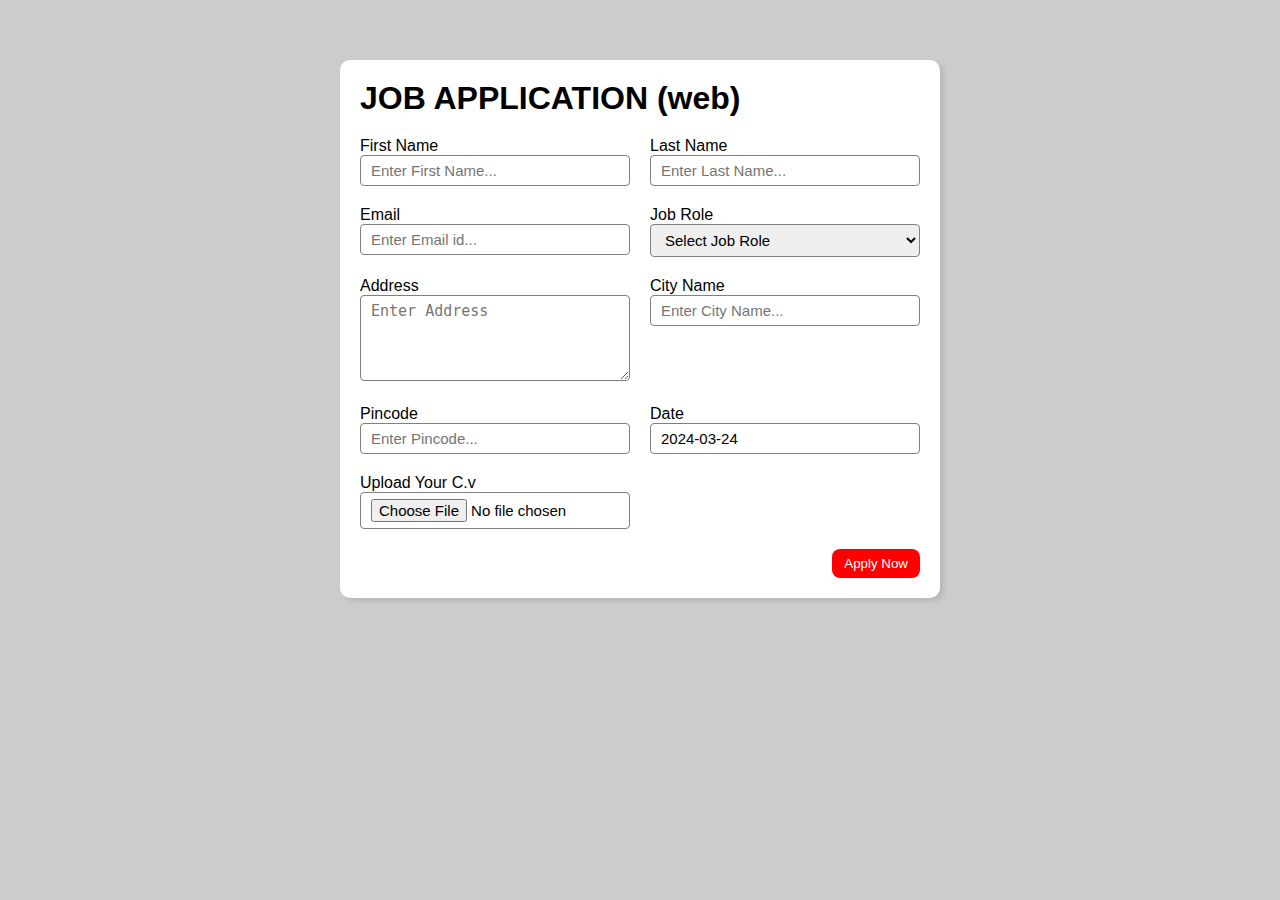
<file: project 2/index.html>
<!DOCTYPE html>
<html lang="en">
<head>
    <meta charset="UTF-8">
    <meta name="viewport" content="width=device-width, initial-scale=1.0">
    <link rel="stylesheet" href="style.css">
    <title>Job Application Form</title>
</head>
<body>
  <div class="container"></div>
  <div class="apply_box">
    <h1>JOB APPLICATION
        <span class="title _small">(web)</span>
    </h1>
    <form action="">
        <div class="form_container">
            <div class="form_control">
                <label for="First_Name">First Name</label>
                <input id="First_Name" name="First_Name" placeholder="Enter First Name...">
            </div>
            <div class="form_control">
                <label for="Last_Name">Last Name</label>
                <input id="Last_Name" name="Last_Name" placeholder="Enter Last Name...">
            </div>
            <div class="form_control">
                <label for="Email">Email</label>
                <input type="email" id="Email" name="Email" placeholder="Enter Email id...">
            </div>
            <div class="form_control">
                <label for="job_role">Job Role</label>
                <select id="job_role" name="job_role">
                    <option value="">Select Job Role</option>
                    <option value="Fronted">Fronted Developer</option>
                    <option value="backened">Backened Developer</option>
                    <option value="full_stack">Full Stack Developer</option>
                    <option value="ui/ux">UI UX Designer</option>
                </select>
            </div>
            <div class="textarea_control">
                <label for="Address">Address</label>
                <textarea name="Address" id="Address" cols="50" rows="4" placeholder="Enter Address"></textarea>
            </div>
            <div class="form_control">
                <label for="City_Name">City Name</label>
                <input id="City_Name" name="City_Name" placeholder="Enter City Name...">
            </div>
            <div class="form_control">
                <label for="Pincode">Pincode</label>
                <input  type="number" id="Pincode" name="Pincode" placeholder="Enter Pincode...">
            </div>
            <div class="form_control">
                <label for="Date">Date</label>
                <input value="2024-03-24" id="Date" name="Date">
            </div>
            <div class="form_control">
                <label for="upload">Upload Your C.v</label>
                <input type="File" id="upload" name="upload">
            </div>
        </div>
        <div class="button_container">
            <button type="Submit">Apply Now</button>
        </div>
    </form>
  </div>
</body>
</html>
</file>
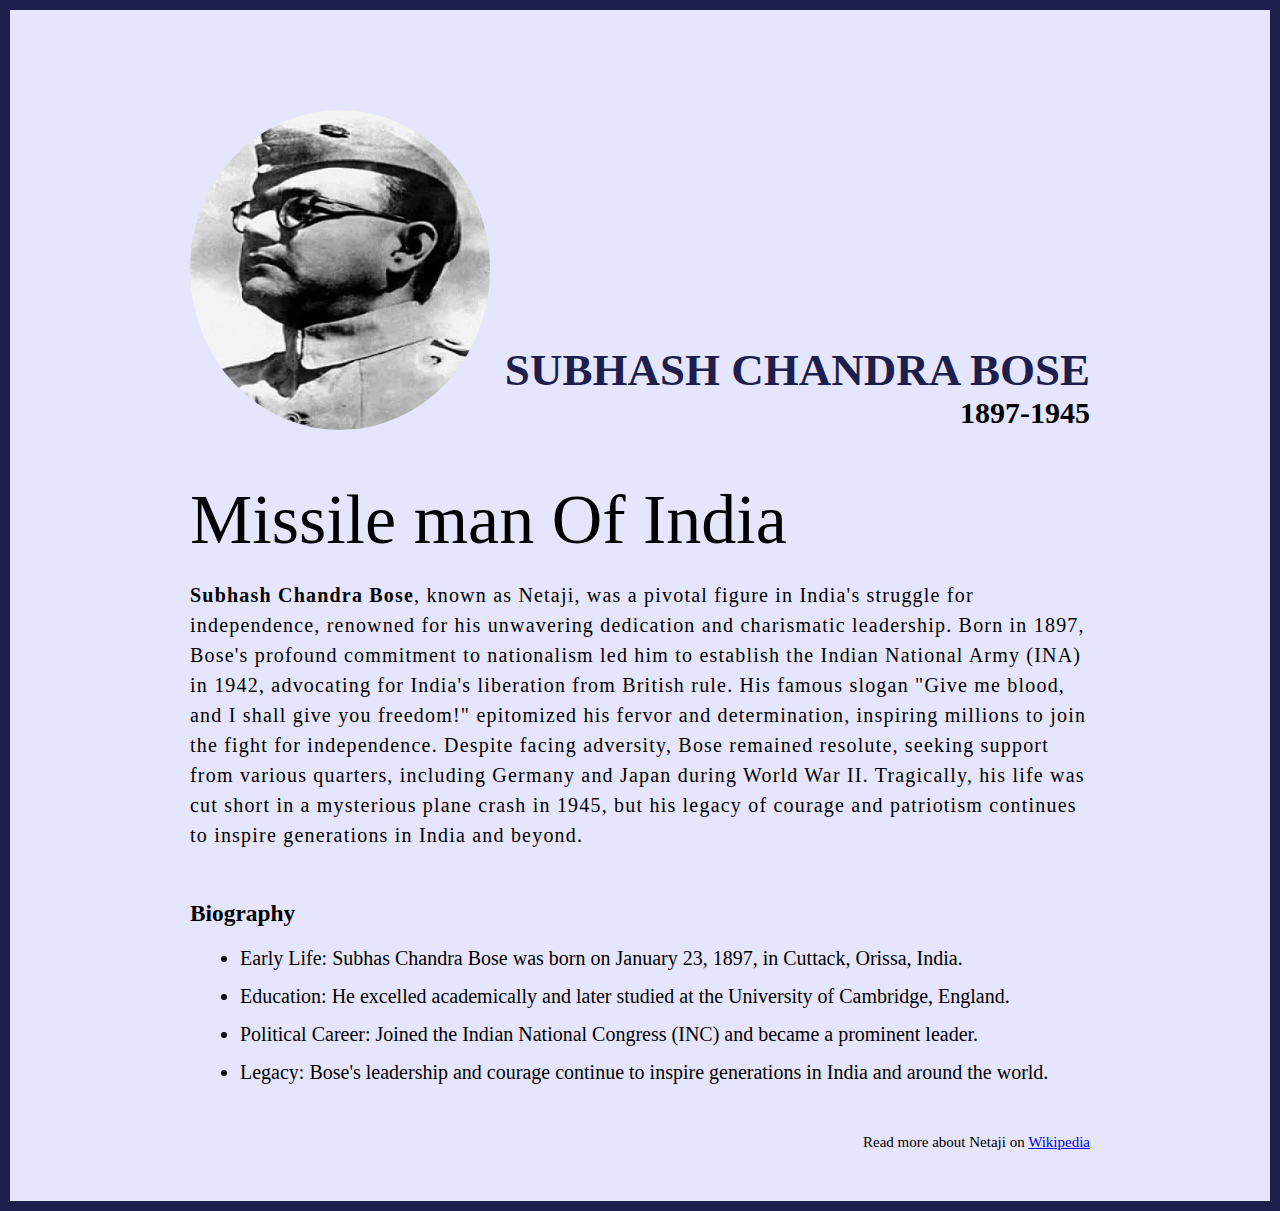
<file: project1/index.html>
<!DOCTYPE html>
<html lang="en">
<head>
    <meta charset="UTF-8">
    <meta name="viewport" content="width=device-width, initial-scale=1.0">
    <title>The Tribute Website: Subhash Chandra Bose</title>
    <link rel="stylesheet" href="style.css">
</head>
<body>
    <div class="container">
        <div class="content">
            <section class="top_section">
                <div class="image_container">
                    <img src="Subhas-Chandra-Bose-Indian-National-Army.webp" alt="Tribute">
                </div>
                <div>
                    <h1>Subhash Chandra Bose</h1>
                    <h4>1897-1945</h4>
                </div>
            </section>

            <section class="about_section">
                <h2>Missile man Of India</h2>
                <p><b>Subhash Chandra Bose</b>, known as Netaji, was a pivotal figure in India's struggle for independence, renowned for his unwavering dedication and charismatic leadership. Born in 1897, Bose's profound commitment to nationalism led him to establish the Indian National Army (INA) in 1942, advocating for India's liberation from British rule. His famous slogan "Give me blood, and I shall give you freedom!" epitomized his fervor and determination, inspiring millions to join the fight for independence. Despite facing adversity, Bose remained resolute, seeking support from various quarters, including Germany and Japan during World War II. Tragically, his life was cut short in a mysterious plane crash in 1945, but his legacy of courage and patriotism continues to inspire generations in India and beyond.</p>
            </section>
            <section class="biography_section">
                <h3>Biography</h3>
                <ul>
                    <li>Early Life: Subhas Chandra Bose was born on January 23, 1897, in Cuttack, Orissa, India.</li>
                    <li>Education: He excelled academically and later studied at the University of Cambridge, England.</li>
                    <li>Political Career: Joined the Indian National Congress (INC) and became a prominent leader.</li>
                    <li>Legacy: Bose's leadership and courage continue to inspire generations in India and around the world.</li>
                </ul>
            </section>

            <footer><p>Read more about Netaji on <a href="https://en.wikipedia.org/wiki/Subhas_Chandra_Bose">Wikipedia</a></p></footer>
        </div>
    </div>
</body>
</html>
</file>
<file: project 2/style.css>
* {
    margin: 0;
    padding: 0;
    box-sizing: border-box;
}

body {
    background-color: #ccc;
    font-family: Arial, sans-serif;
}

.container {
    max-width: 900px;
    margin: 0 auto;
    padding: 20px;
}

.apply_box {
    max-width: 600px;
    margin: 20px auto;
    padding: 20px;
    background-color: white;
    box-shadow: 4px 3px 5px rgba(1, 1, 1, 0.1);
    border-radius: 10px;
}

.title_small {
    font-size: 20px;
}

.form_container {
    margin-top: 20px;
    display: grid;
    grid-template-columns: repeat(auto-fit, minmax(200px, 1fr));
    gap: 20px;
}

.form_control {
    display: flex;
    flex-direction: column;
}

.label {
    font-size: 15px;
    margin-bottom: 5px;
}

input,
select,
textarea {
    padding: 6px 10px;
    border: 1px solid gray;
    border-radius: 4px;
    font-size: 15px;
}

input:focus,
select:focus,
textarea:focus {
    outline: none;
    border-color: #333;
}

.button_container {
    display: flex;
    justify-content: flex-end;
    margin-top: 20px;
}

button {
    background-color: red;
    border: transparent solid 2px;
    padding: 5px 10px;
    color: white;
    border-radius: 8px;
    transition: 0.3s ease-in;
}

button:hover {
    background-color: #ccc;
    border: 2px solid red;
    color: black;
    transition: 0.3s ease-out;
    cursor: pointer;
}

.textarea_control textarea {
    width: 100%;
}

@media (max-width: 460px) {
    .textarea_control {
        grid-column: 1 / span 2;
    }
}
</file>
<file: project1/style.css>
* {
    margin: 0;
    padding: 0;
    box-sizing: border-box
}


.container {
    background-color: #e5e5fd;
    min-height: 100vh;
    border: 10px solid #1d1e4c;
}

.content {
    max-width: 900px;
    margin: 0 auto;
}

.top_section{
    margin-top: 100px;
    display: flex;
    justify-content: space-between;
    align-items: flex-end;
}

.top_section h1 {
    font-size: 45px;
    font-weight: bold;
    color: #1d1e4c;
    text-transform: uppercase;
}

.top_section h4 {
    font-size: 30px;
    text-align: end;

}

.image_container {
    border-radius: 50%;
    overflow: hidden;
}
.image_container,img {
    width: 300px;
    height: 320px;
}

.about_section {
    margin-top: 50px;
}

.about_section h2 {
    font-size: 70px;
    font-weight: 400;
    margin-bottom: 20px;
}

.about_section p{
    font-size: 20px;
    line-height: 30px;
    letter-spacing: 1.2px;
    text-align: justify-content;
}

.biography_section {
    margin: 50px 0;
    font-size: 20px;
}

.biography_section h3{
    margin-bottom: 20px;
}

.biography_section ul{
    margin-left: 50px;
}

.biography_section li {
    margin-bottom: 15px;
}

footer {
    margin: 50px 0;
    font-size: 15px;

}

footer p{
    text-align: end;
}
</file>
